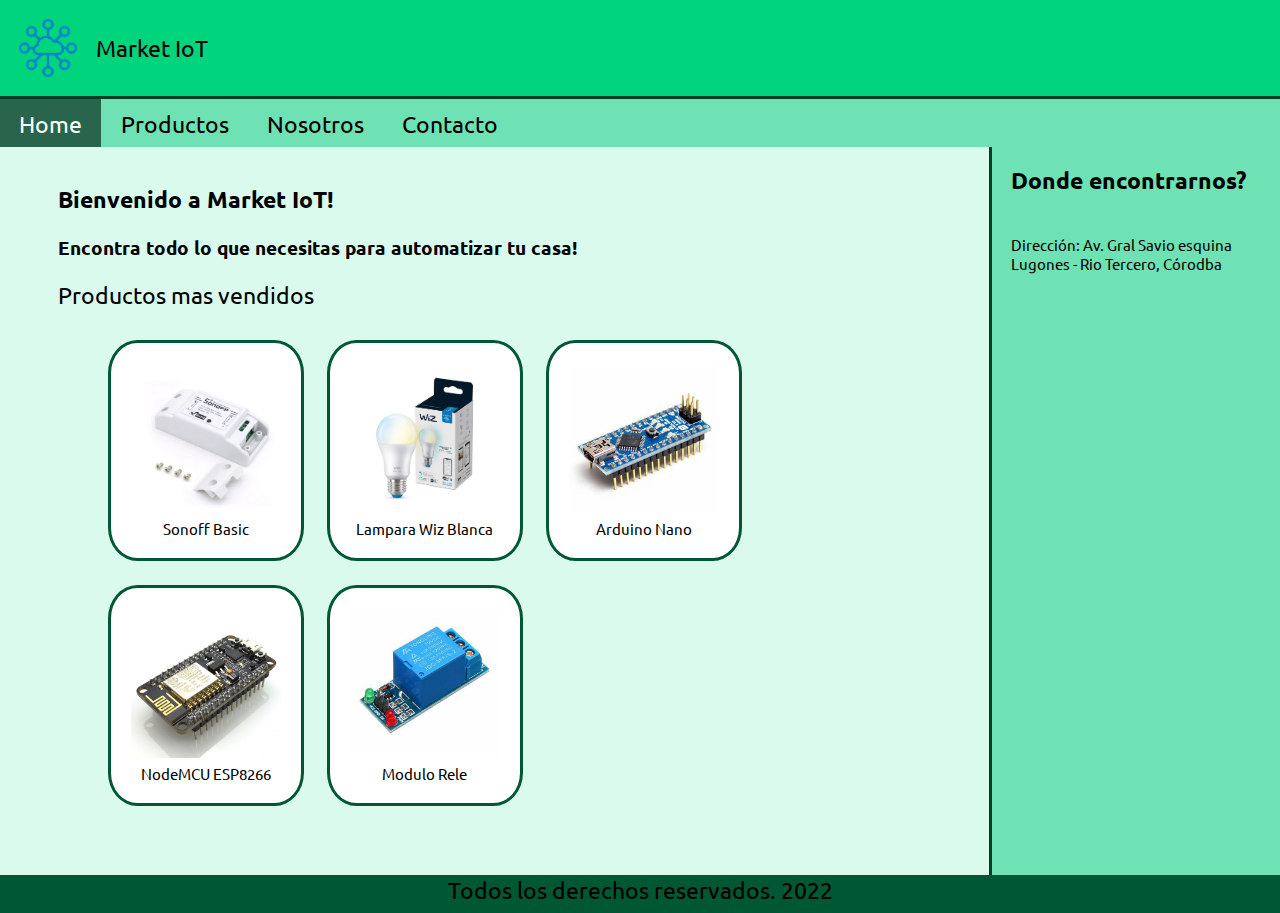
<file: index.html>
<!DOCTYPE html>
<html lang="es">
<head>
    <meta charset="UTF-8">
    <meta http-equiv="X-UA-Compatible" content="IE=edge">
    <meta name="viewport" content="width=device-width, initial-scale=1.0">
    <link rel="preconnect" href="https://fonts.googleapis.com">
    <link rel="preconnect" href="https://fonts.gstatic.com" crossorigin>
    <link href="https://fonts.googleapis.com/css2?family=Ubuntu:wght@500&display=swap" rel="stylesheet">
    <link rel="stylesheet" href="https://use.fontawesome.com/releases/v5.8.1/css/all.css" integrity="sha384-50oBUHEmvpQ+1lW4y57PTFmhCaXp0ML5d60M1M7uH2+nqUivzIebhndOJK28anvf" crossorigin="anonymous">
    <link rel="stylesheet" href="css/main.css">
    <link rel="stylesheet" href="css/home.css">
    <link rel="stylesheet" href="css/productos.css">
    
    <title>Market IoT</title>
</head>
<body>
    <header>
        <img src="img/logo.png" alt="Logo">
        <div>Market IoT</div> 
        <div></div>
        <div class="icon">
            <a href="https://www.whatsapp.com" target="_blank" class="wa"><i class="fab fa-whatsapp fa-2x"></i></a>
            <a href="https://www.facebook.com" target="_blank" class="face"><i class="fab fa-facebook fa-2x"></i></a>
            <a href="https://www.instagram.com" target="_blank" class="ins"><i class="fab fa-instagram fa-2x"></i></a>
            <a href="https://www.twitter.com" target="_blank" class="tw"><i class="fab fa-twitter fa-2x"></i></a>
        </div>
    </header>
    <nav>
        <ul>
            <li><a href="index.html" class="select">Home</a></li>
            <li><a href="productos.html">Productos</a></li>
            <li><a href="nosotros.html">Nosotros</a></li>
            <li><a href="contacto.html">Contacto</a></li>
        </ul>
    </nav>
    <main>

        <h1>Bienvenido a Market IoT!</h1>
        <h2>Encontra todo lo que necesitas para automatizar tu casa!</h2>
        <p>Productos mas vendidos</p>
        <div class="galeria">
            <div class="item">
                <img src="img/Sonoff-Basic.webp" alt="Imagen: Sonoff Basic">
                <div>Sonoff Basic</div>
            </div>
            <div class="item">
                <img src="img/wiz_white.jpg" alt="Imagen: Lampara Wiz Blanca">
                <div>Lampara Wiz Blanca</div>
            </div>
            <div class="item">
                <img src="img/arduino_nano.jpg" alt="Imagen: Arduino Nano">
                <div>Arduino Nano</div>
            </div>
            <div class="item">
                <img src="img/nodemcu_esp8266.jpg" alt="Imagen: NodeMCU ESP8266">
                <div>NodeMCU ESP8266</div>
            </div>
            <div class="item">
                <img src="img/relay.jpg" alt="Imagen: Modulo Rele">
                <div>Modulo Rele</div>
            </div>
        </div>
    </main>
    <aside>
        <h2>Donde encontrarnos?</h2>

        <p>Dirección: Av. Gral Savio esquina Lugones - Rio Tercero, Córodba</p>
        
        <div>
            <iframe src="https://www.google.com/maps/embed?pb=!1m14!1m8!1m3!1d13509.219429136483!2d-64.122616!3d-32.169053!3m2!1i1024!2i768!4f13.1!3m3!1m2!1s0x95cd6f38456a3117%3A0x8be9b71726e3ac5e!2sLeopoldo%20Lugones%2C%20R%C3%ADo%20Tercero%2C%20C%C3%B3rdoba!5e0!3m2!1sen!2sar!4v1653515416572!5m2!1sen!2sar" width="200" height="250" style="border:0;" allowfullscreen="" loading="lazy" referrerpolicy="no-referrer-when-downgrade"></iframe>
        </div>
    </aside>
    <footer>
        Todos los derechos reservados. 2022
    </footer>
</body>
</html>
</file>
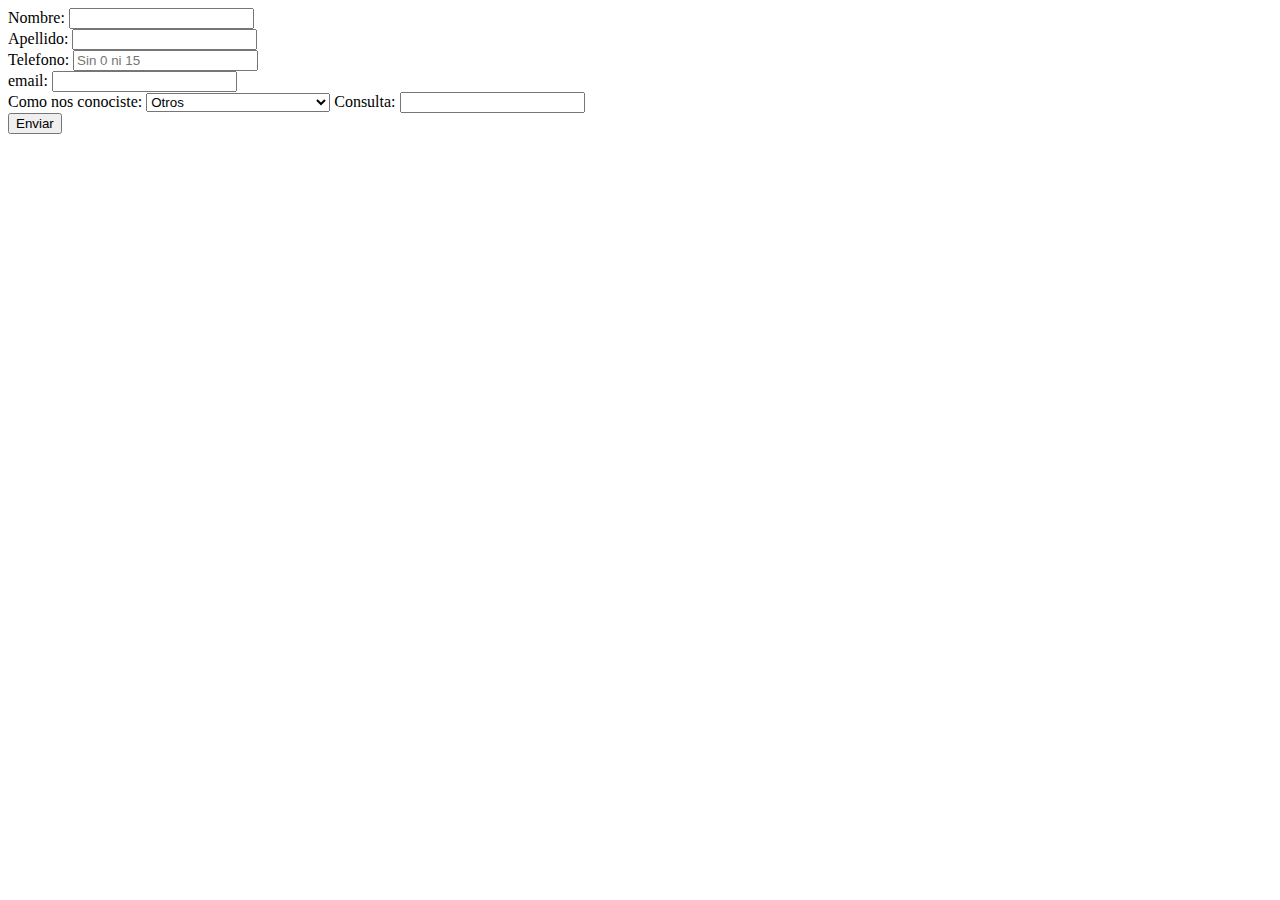
<file: contact.html>
<!DOCTYPE html>
<html lang="en">
<head>
    <meta charset="UTF-8">
    <meta http-equiv="X-UA-Compatible" content="IE=edge">
    <meta name="viewport" content="width=device-width, initial-scale=1.0">
    <title>Document</title>
</head>
<body>
    

    <form action="">
        <label>Nombre: </label>
        <input type="text"> <br>
        <label>Apellido: </label>
        <input type="text"> <br>
        <label>Telefono: </label>
        <input type="tel" placeholder="Sin 0 ni 15"> <br>
        <label>email: </label>
        <input type="email" required> <br>
        <label>Como nos conociste:</label>
        <select name="" id="">
            <option value="">Me lo recomendo un amigo</option>
            <option value="">Redes</option>
            <option value="" selected>Otros</option>
        </select>

        <label>Consulta: </label>
        <input type="text"> <br>

        <input type="submit" value="Enviar">
    </form>



</body>
</html>
</file>
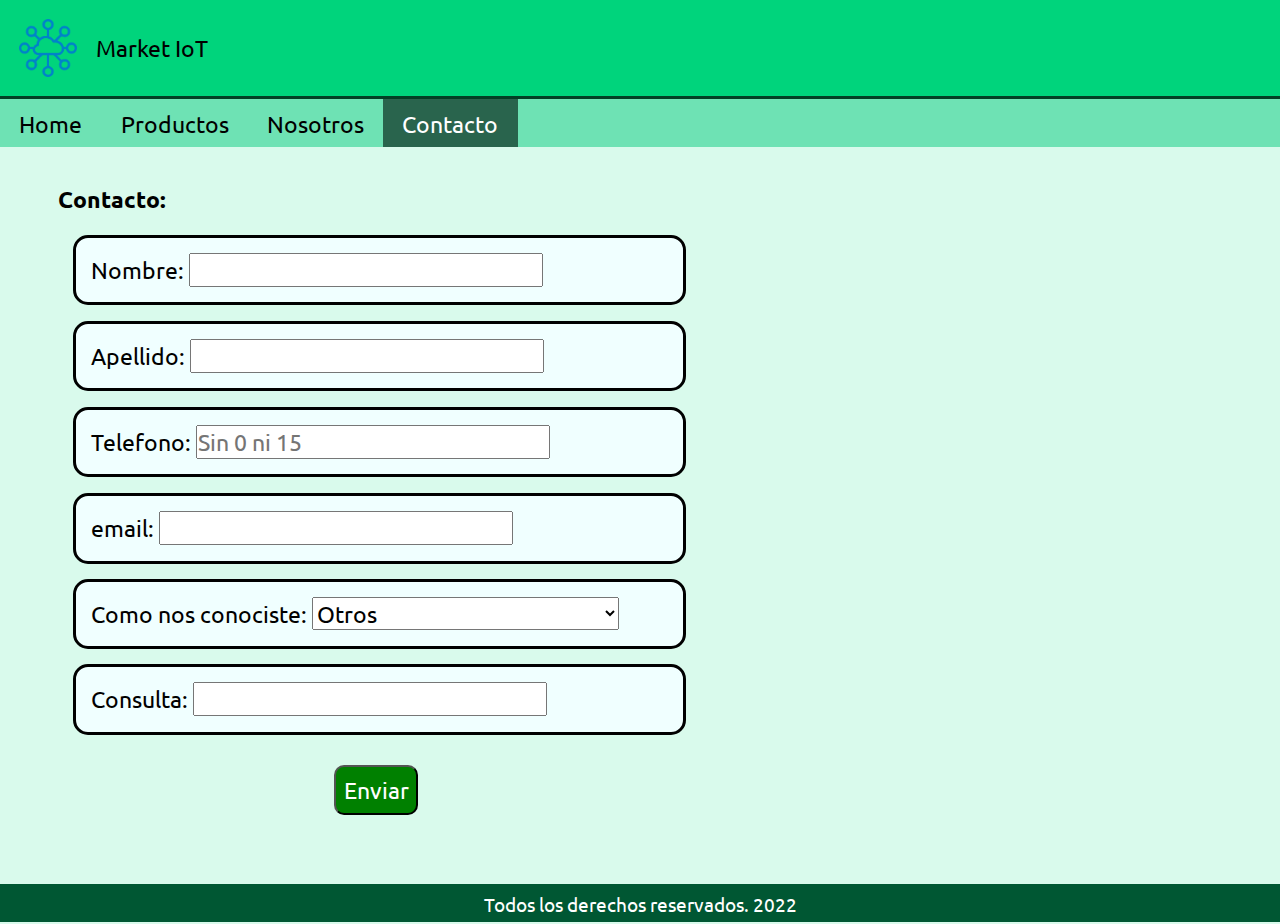
<file: contacto.html>
<!DOCTYPE html>
<html lang="es">
<head>
    <meta charset="UTF-8">
    <meta http-equiv="X-UA-Compatible" content="IE=edge">
    <meta name="viewport" content="width=device-width, initial-scale=1.0">
    <link rel="preconnect" href="https://fonts.googleapis.com">
    <link rel="preconnect" href="https://fonts.gstatic.com" crossorigin>
    <link href="https://fonts.googleapis.com/css2?family=Ubuntu:wght@500&display=swap" rel="stylesheet">
    <link rel="stylesheet" href="https://use.fontawesome.com/releases/v5.8.1/css/all.css" integrity="sha384-50oBUHEmvpQ+1lW4y57PTFmhCaXp0ML5d60M1M7uH2+nqUivzIebhndOJK28anvf" crossorigin="anonymous">
    <link rel="stylesheet" href="css/main.css">
    <link rel="stylesheet" href="css/contacto.css">
    <script type="text/javascript">
        function validate() {
        
        if( document.formulario.nombre.value == "" ) {
            alert( "Por favor ingresa tu nombre!" );
            document.formulario.nombre.focus() ;
            return false;
        }
        if( document.formulario.apellido.value == "" ) {
            alert( "Por favor ingresa tu apeliido!" );
            document.formulario.apellido.focus() ;
            return false;
        }
        if( document.formulario.telefono.value == "" ) {
            alert( "Por favor ingresa tu telefono!" );
            document.formulario.telefono.focus() ;
            return false;
        }
        if( document.formulario.email.value == "" ) {
            alert( "Por favor ingresa tu Email!" );
            document.myForm.email.focus() ;
            return false;
        }
        if( document.formulario.consulta.value == "" ) {
            alert( "Por favor ingresa tu consulta!" );
            document.myForm.consulta.focus() ;
            return false;
        }
        return( true );
        }
    </script>
    
    <title>Market IoT - Productos</title>
</head>
<body>

    <header>
        <img src="img/logo.png" alt="Logo">
        <div>Market IoT</div> 
        <div></div>
        <div class="icon">
            <a href="https://www.whatsapp.com" target="_blank" class="wa"><i class="fab fa-whatsapp fa-2x"></i></a>
            <a href="https://www.facebook.com" target="_blank" class="face"><i class="fab fa-facebook fa-2x"></i></a>
            <a href="https://www.instagram.com" target="_blank" class="ins"><i class="fab fa-instagram fa-2x"></i></a>
            <a href="https://www.twitter.com" target="_blank" class="tw"><i class="fab fa-twitter fa-2x"></i></a>
        </div>

    </header>

    <nav>
        <ul>
            <li><a href="index.html">Home</a></li>
            <li><a href="productos.html">Productos</a></li>
            <li><a href="nosotros.html" >Nosotros</a></li>
            <li><a href="contacto.html" class="select">Contacto</a></li>
        </ul>



    </nav>
    <main>
        <h1>Contacto:</h1>
        <form name="formulario" action="#" onsubmit = "return(validate());">
            <div>
                <label>Nombre: </label>
                <input name="nombre" type="text">
            </div>
            <div>
                <label>Apellido: </label>
                <input name="apellido" type="text">
            </div>
            <div>
                <label>Telefono: </label>
                <input name="telefono" type="tel" placeholder="Sin 0 ni 15">
            </div>
            <div>
                <label>email: </label>
                <input name="email" type="email" required>
            </div>
            <div>
                <label>Como nos conociste:</label>
                <select>
                    <option value="">Me lo recomendo un amigo</option>
                    <option value="">Redes</option>
                    <option value="">Publicidad</option>
                    <option value="" selected>Otros</option>
                </select>
            </div>
            <div>
                <label>Consulta: </label>
                <input name="consulta" type="text"> 
            </div>
            <div class="boton" ><input type="submit" value="Enviar" id="btn"></div>
        </form>
    </main>
    <footer>
        <div>Todos los derechos reservados. 2022</div> 
    </footer>
</body>
</html>
</file>
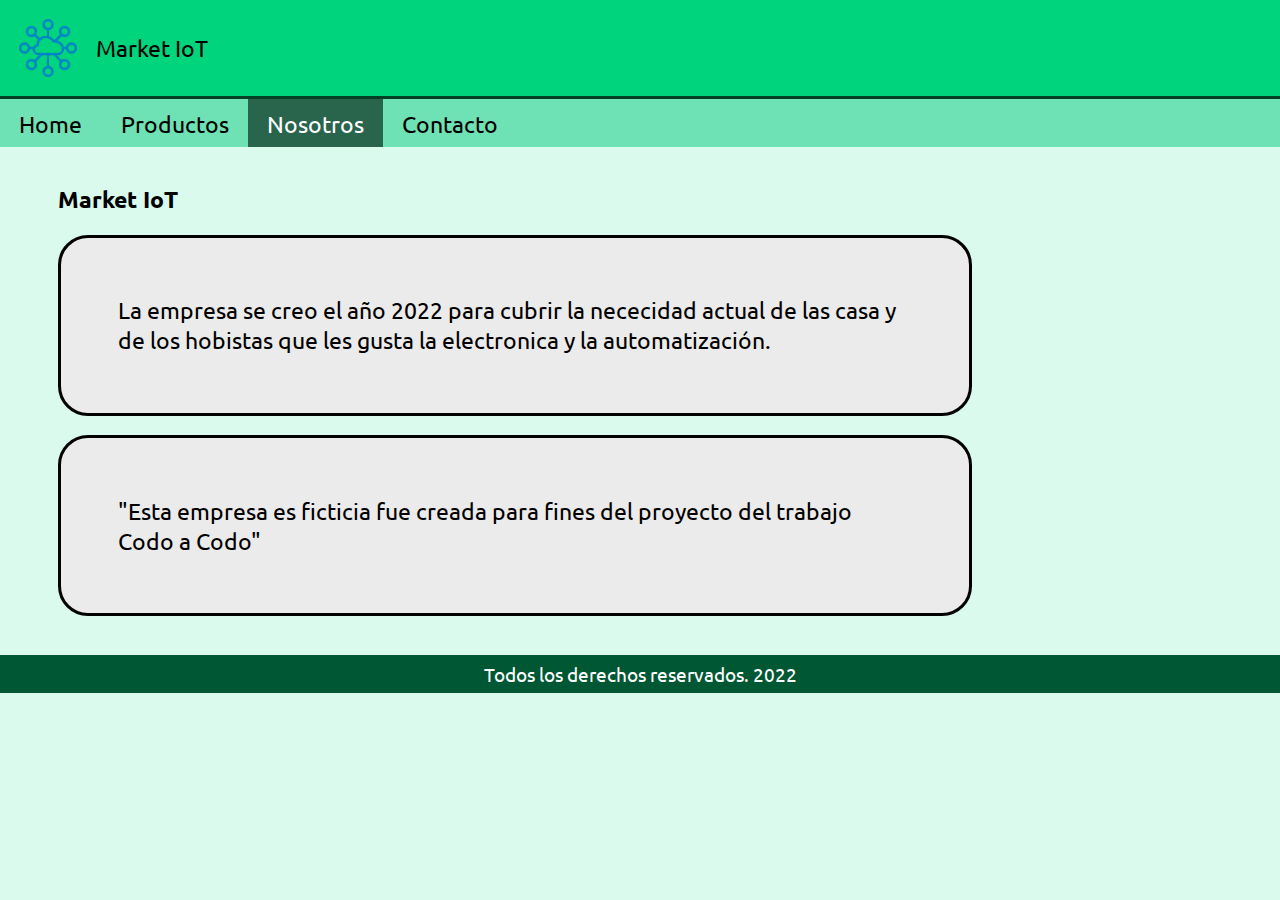
<file: nosotros.html>
<!DOCTYPE html>
<html lang="es">
<head>
    <meta charset="UTF-8">
    <meta http-equiv="X-UA-Compatible" content="IE=edge">
    <meta name="viewport" content="width=device-width, initial-scale=1.0">
    <link rel="preconnect" href="https://fonts.googleapis.com">
    <link rel="preconnect" href="https://fonts.gstatic.com" crossorigin>
    <link href="https://fonts.googleapis.com/css2?family=Ubuntu:wght@500&display=swap" rel="stylesheet">
    <link rel="stylesheet" href="https://use.fontawesome.com/releases/v5.8.1/css/all.css" integrity="sha384-50oBUHEmvpQ+1lW4y57PTFmhCaXp0ML5d60M1M7uH2+nqUivzIebhndOJK28anvf" crossorigin="anonymous">
    <link rel="stylesheet" href="css/main.css">
    <link rel="stylesheet" href="css/nosotros.css">
    
    <title>Market IoT - Productos</title>
</head>
<body>

    <header>
        <img src="img/logo.png" alt="Logo">
        <div>Market IoT</div> 
        <div></div>
        <div class="icon">
            <a href="https://www.whatsapp.com" target="_blank" class="wa"><i class="fab fa-whatsapp fa-2x"></i></a>
            <a href="https://www.facebook.com" target="_blank" class="face"><i class="fab fa-facebook fa-2x"></i></a>
            <a href="https://www.instagram.com" target="_blank" class="ins"><i class="fab fa-instagram fa-2x"></i></a>
            <a href="https://www.twitter.com" target="_blank" class="tw"><i class="fab fa-twitter fa-2x"></i></a>
        </div>

    </header>

    <nav>
        <ul>
            <li><a href="index.html">Home</a></li>
            <li><a href="productos.html">Productos</a></li>
            <li><a href="nosotros.html" class="select">Nosotros</a></li>
            <li><a href="contacto.html">Contacto</a></li>
        </ul>



    </nav>
    <main>
        <h1>Market IoT</h1>
        <article>
            <p>
                La empresa se creo el año 2022 para cubrir la nececidad actual de las casa y de los hobistas que les gusta la electronica y la automatización.
            </p>
        </article>
        <article>
            <p>
                "Esta empresa es ficticia fue creada para fines del proyecto del trabajo Codo a Codo"
            </p>
        </article>
    </main>
    <footer>
        <div>Todos los derechos reservados. 2022</div> 
    </footer>
</body>
</html>
</file>
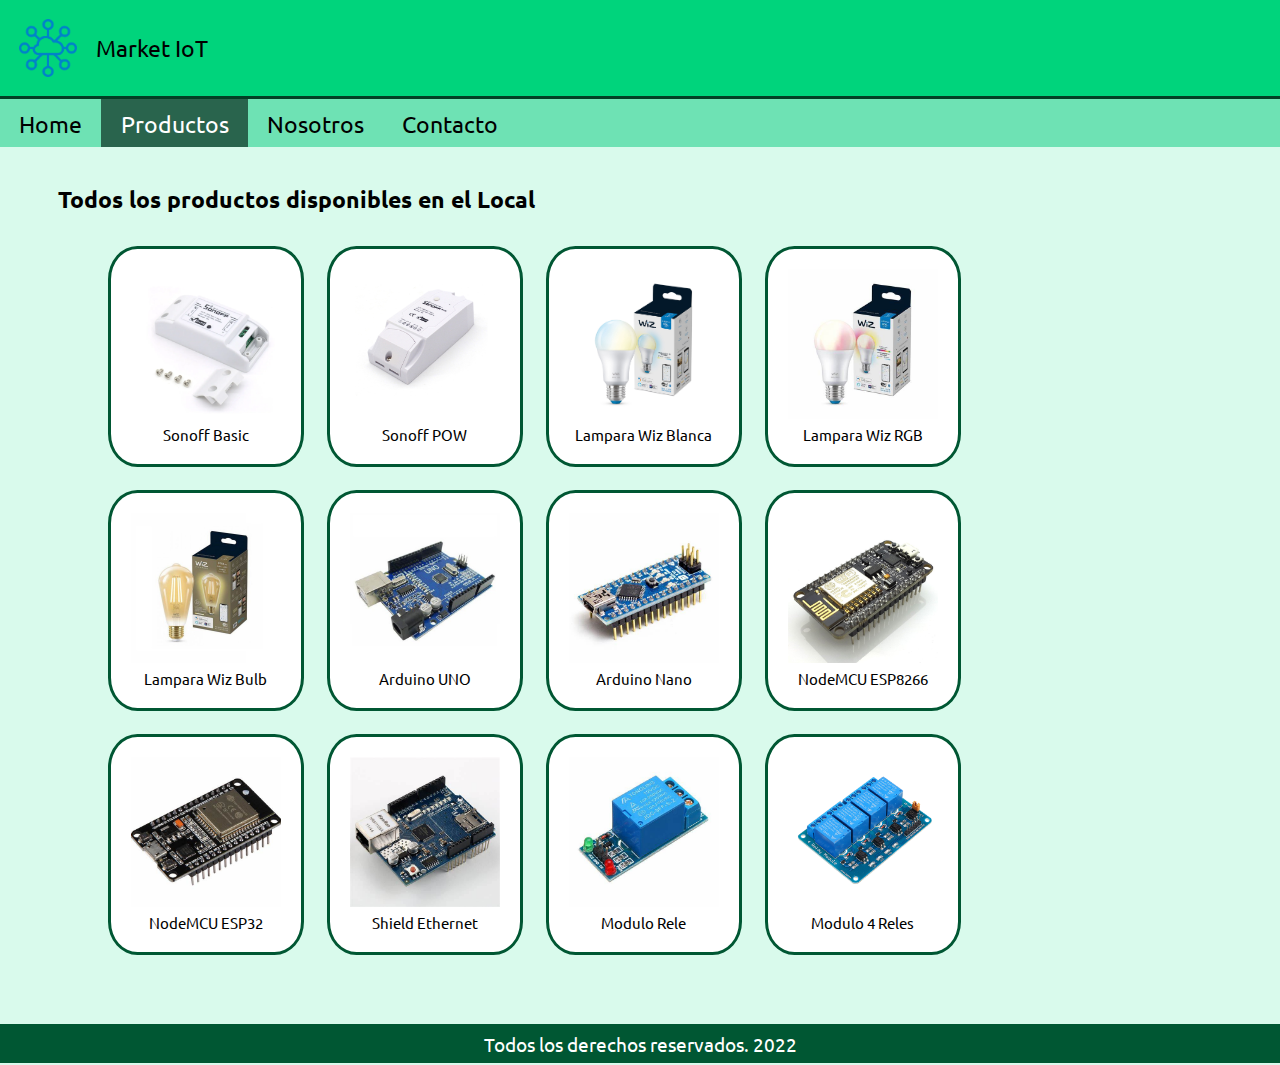
<file: productos.html>
<!DOCTYPE html>
<html lang="es">
<head>
    <meta charset="UTF-8">
    <meta http-equiv="X-UA-Compatible" content="IE=edge">
    <meta name="viewport" content="width=device-width, initial-scale=1.0">
    <link rel="preconnect" href="https://fonts.googleapis.com">
    <link rel="preconnect" href="https://fonts.gstatic.com" crossorigin>
    <link href="https://fonts.googleapis.com/css2?family=Ubuntu:wght@500&display=swap" rel="stylesheet">
    <link rel="stylesheet" href="https://use.fontawesome.com/releases/v5.8.1/css/all.css" integrity="sha384-50oBUHEmvpQ+1lW4y57PTFmhCaXp0ML5d60M1M7uH2+nqUivzIebhndOJK28anvf" crossorigin="anonymous">
    <link rel="stylesheet" href="css/main.css">
    <link rel="stylesheet" href="css/productos.css">
    
    <title>Market IoT - Productos</title>
</head>
<body>

    <header>
        <img src="img/logo.png" alt="Logo">
        <div>Market IoT</div> 
        <div></div>
        <div class="icon">
            <a href="https://www.whatsapp.com" target="_blank" class="wa"><i class="fab fa-whatsapp fa-2x"></i></a>
            <a href="https://www.facebook.com" target="_blank" class="face"><i class="fab fa-facebook fa-2x"></i></a>
            <a href="https://www.instagram.com" target="_blank" class="ins"><i class="fab fa-instagram fa-2x"></i></a>
            <a href="https://www.twitter.com" target="_blank" class="tw"><i class="fab fa-twitter fa-2x"></i></a>
        </div>

    </header>

    <nav>
        <ul>
            <li><a href="index.html">Home</a></li>
            <li><a href="productos.html" class="select">Productos</a></li>
            <li><a href="nosotros.html">Nosotros</a></li>
            <li><a href="contacto.html">Contacto</a></li>
        </ul>



    </nav>
    <main>
        <h1>Todos los productos disponibles en el Local</h1>
        <div class="galeria">
            <div class="item">
                <img src="img/Sonoff-Basic.webp" alt="Imagen: Sonoff Basic">
                <div>Sonoff Basic</div>
            </div>
            <div class="item">
                <img src="img/sonoff POW.jpg" alt="Imagen: Sonoff POW">
                <div>Sonoff POW</div>
            </div>
            <div class="item">
                <img src="img/wiz_white.jpg" alt="Imagen: Lampara Wiz Blanca">
                <div>Lampara Wiz Blanca</div>
            </div>
            <div class="item">
                <img src="img/wiz_rgb.jpg" alt="Imagen: Lampara Wiz RGB">
                <div>Lampara Wiz RGB</div>
            </div>
            <div class="item">
                <img src="img/wiz filament.jpg" alt="Imagen: Lampara Wiz Filamento Bulb">
                <div>Lampara Wiz Bulb</div>
            </div>
            <div class="item">
                <img src="img/arduino_uno.jpg" alt="Imagen: Arduino UNO">
                <div>Arduino UNO</div>
            </div>
            <div class="item">
                <img src="img/arduino_nano.jpg" alt="Imagen: Arduino Nano">
                <div>Arduino Nano</div>
            </div>
            <div class="item">
                <img src="img/nodemcu_esp8266.jpg" alt="Imagen: NodeMCU ESP8266">
                <div>NodeMCU ESP8266</div>
            </div>
            <div class="item">
                <img src="img/nodemcu_esp32.jpg" alt="Imagen: NodeMCU ESP32">
                <div>NodeMCU ESP32</div>
            </div>
            <div class="item">
                <img src="img/Shield_eth.jpg" alt="Imagen: Shield Ethernet para Arduino UNO/MEGA">
                <div>Shield Ethernet</div>
            </div>
            <div class="item">
                <img src="img/relay.jpg" alt="Imagen: Modulo Rele">
                <div>Modulo Rele</div>
            </div>
            <div class="item">
                <img src="img/realy4.jpg" alt="Imagen: Modulo 4 Reles">
                <div>Modulo 4 Reles</div>
            </div>
        </div>
    </main>
    <footer>
        <div>Todos los derechos reservados. 2022</div> 
    </footer>
</body>
</html>
</file>
<file: css/main.css>
*{
    margin: 0px;
    padding: 0px;
    font-family: 'Ubuntu', sans-serif;
    font-size:1.2rem;

}
body{
    background-color: rgb(217, 250, 236);
    display: grid;
    grid-template-columns: 1fr 250px;
    gap: 0px;
}
header{
    height: 5rem;
    grid-column-start: 1;
    grid-column-end: 3;
    display: grid;
    grid-template-columns: auto auto 1fr auto;
    background: rgb(0, 212, 124);
    border-bottom: 3px solid rgb(2, 63, 37);

}
header img{
    width: 3rem;
    display: inline;
    vertical-align: middle;  
    margin-top: 1rem; 
    margin-left: 1rem;
}
header div{
    display: inline;
    vertical-align: middle;
    margin-top: 1.7rem; 
    margin-left: 1rem;

}
header div.icon{
    margin-top: 1.25rem;
}
header a{
    display: inline;
    margin-right: 1rem;
    color: black;
}
header a.wa:hover{
    color:rgb(117, 235, 0);
}
header a.face:hover{
    color:rgb(0, 17, 255);
}
header a.ins:hover{
    color:rgb(250, 3, 106);
}
header a.tw:hover{
    color:rgb(71, 104, 255);
}
nav{
    height: 2.5rem;
    grid-column-start: 1;
    grid-column-end: 3;
    background-color: rgb(110, 226, 180);
}
nav ul{
    display: grid;
    grid-template-columns: auto auto auto auto 1fr;
    gap: 0px;
    list-style: none;

    
}
nav ul li a{
    display: block;
    height: 2rem;
    padding-top: 0.5rem;
    padding-left: 1rem;
    padding-right: 1rem;
    text-decoration: none;
    color: black;
}
nav ul li a:hover, .select{
    background-color: rgb(41, 100, 77);
    color: white;
}
main{
    grid-column: 1;
    padding: 2rem 3rem;
    background-color: rgb(217, 250, 236);
}
aside{
    grid-column: 2;
}

footer{
    height: 2rem;
    grid-column-start: 1;
    grid-column-end: 3;
    background-color: rgb(0, 87, 51);
    text-align: center;
    
}
footer div{
    font-size: 1rem;
    padding: 0.4rem 0rem;
    color: white;
}

/* Extra small devices (phones, 600px and down) */
@media only screen and (max-width: 600px) {
    header{
        grid-template-columns: auto auto 1fr auto;
        height: 6.5rem;
    }
    header div.icon{
        margin: 0rem;
        grid-column-start: 1;
        grid-column-end: 5;
        grid-row: 2;
        transform: scale(0.5);
    }

    nav{
        height: 5rem;
    }
    nav ul{
        grid-template-columns: auto auto;
    }
    nav ul li{
        text-align: center;
    }

}
/* Small devices (portrait tablets and large phone
s, 600px and up) */
@media only screen and (max-width: 800px) {
    main, aside{
        grid-column-start: 1;
        grid-column-end: 3;
    }
    aside iframe{
        width: 100%;
    }
}
</file>
<file: css/home.css>
main h2{
    font-size: 1rem;
    margin-top: 1rem;
    margin-bottom: 1rem;
}
aside p{
    width: 250px;
    font-size: 0.8rem;
    margin-bottom: 2rem;
    margin-top: 2rem;
}
aside{
    background-color: rgb(110, 226, 180);
    border-left: 3px solid rgb(2, 63, 37);
    padding: 1rem;
}

aside div{
    text-align: center;
}

@media only screen and (max-width: 800px) {
    aside p{
        width: auto;
    }
}
</file>
<file: css/productos.css>
body{
    grid-template-columns: auto;
}

.galeria{
    display: flex;
    flex-wrap: wrap;
    padding: 1rem 2rem 1rem 2rem;
}
.item img{
    width: 150px;
    height: 150px;

}
.item{
    padding: 20px;
    background-color: white;
    border-radius: 15%;
    margin: 0.6rem;
    border: 3px solid rgb(0, 87, 51);
}
.item:hover{
    transform: scale(1.2);
    transition-duration: 1s
}
.item div{
    background-color: white;
    font-size: 0.8rem;
    text-align: center;
}
</file>
<file: css/contacto.css>
main{
    grid-column-start: 1;
    grid-column-end: 3;
}
main h1{
    margin-bottom: 1rem;

}
main div{
    border:  3px solid black;
    padding: 0.8rem;
    border-radius: 15px;
    background-color: azure;
    margin: 0.8rem;
    width: 30rem;

}
main div.boton{
    margin: 0.8rem;
    padding: 0.8rem;
    border: none;
    background: none;
    text-align: center;
}
main div.boton input{
    background-color: green;
    padding: 0.4rem;
    border-radius:  10px;
    color: white;
}
</file>
<file: css/nosotros.css>
main article{
    border: 3px solid black;
    border-radius: 30px 30px 30px 30px;
    padding: 3rem;
    background: rgb(235, 235, 235);  
    margin-top: 1rem;
}
</file>
